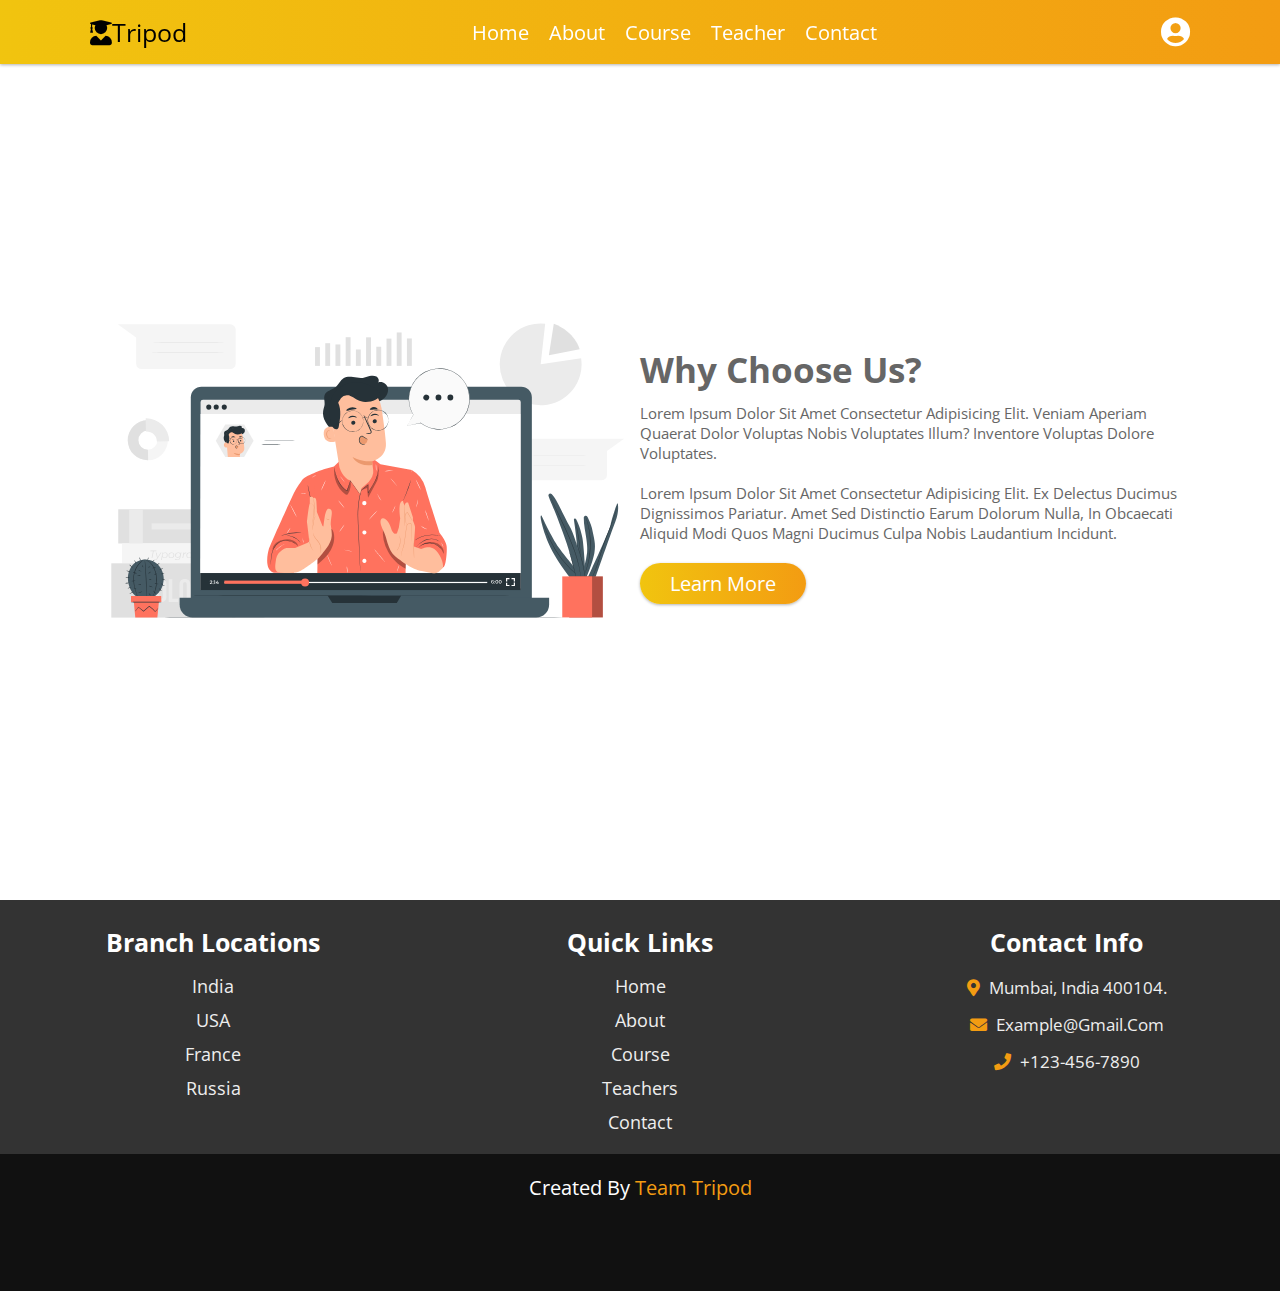
<file: Educational Website/about.html>
<!DOCTYPE html>
<html lang="en">
<head>
    <meta charset="UTF-8">
    <meta name="viewport" content="width=device-width, initial-scale=1.0">
    <title>Complete Responsive Online Study Website Design Tutorial</title>

    <!-- google fonts cdn link  -->
    <link rel="preconnect" href="https://fonts.gstatic.com">
    <link href="https://fonts.googleapis.com/css2?family=Open+Sans:wght@300;400;600&display=swap" rel="stylesheet">

    <!-- font awesome cdn link  -->
    <link rel="stylesheet" href="https://cdnjs.cloudflare.com/ajax/libs/font-awesome/5.15.2/css/all.min.css">

    <!-- custom css file link  -->
    <link rel="stylesheet" href="css/style.css">

</head>
<body>

<!-- header section starts  -->

<header>

    <div id="menu" class="fas fa-bars"></div>

    <a href="#" class="logo"><i class="fas fa-user-graduate"></i>Tripod</a>

    <nav class="navbar">
        <ul>
            <li><a class="active" href="index.html">home</a></li>
            <li><a href="about.html">about</a></li>
            <li><a href="course.html">course</a></li>
            <li><a href="teachers.html">teacher</a></li>
            <li><a href="contact.html">contact</a></li>
        </ul>
    </nav>

    <div id="login" class="fas fa-user-circle"></div>

</header>

<!-- header section ends -->

<!-- login form  -->

<div class="login-form">

    <form action="">
        <h3>login</h3>
        <input type="email" placeholder="username" class="box">
        <input type="password" placeholder="password" class="box">
        <p>forget password? <a href="#">click here</a></p>
        <p>don't have an account? <a href="#">register now</a></p>
        <input type="submit" class="btn" value="login">
        <i class="fas fa-times"></i>
    </form>

</div>

   

<!-- about section starts  -->

<section class="about" id="about">

    <div class="image">
        <img src="images/Webinar-pana.svg" alt="">
    </div>

    <div class="content">
        <h3>why choose us?</h3>
        <p>Lorem ipsum dolor sit amet consectetur adipisicing elit. Veniam aperiam quaerat dolor voluptas nobis voluptates illum? Inventore voluptas dolore voluptates.</p>
        <p>Lorem ipsum dolor sit amet consectetur adipisicing elit. Ex delectus ducimus dignissimos pariatur. Amet sed distinctio earum dolorum nulla, in obcaecati aliquid modi quos magni ducimus culpa nobis laudantium incidunt.</p>
        <a href="#"><button class="btn">learn more</button></a>
    </div>

</section>

<!-- about section ends -->



<!-- footer section starts  -->

<div class="footer">

    <div class="box-container">

        <div class="box">
            <h3>branch locations</h3>
            <a href="#">India</a>
            <a href="#">USA</a>
            <a href="#">france</a>
            <a href="#">russia</a>
        </div>

        <div class="box">
            <h3>quick links</h3>
            <a href="#">home</a>
            <a href="#">about</a>
            <a href="#">course</a>
            <a href="#">teachers</a>
            <a href="#">contact</a>
        </div>

        <div class="box">
            <h3>contact info</h3>
            <p> <i class="fas fa-map-marker-alt"></i> mumbai, india 400104. </p>
            <p> <i class="fas fa-envelope"></i> example@gmail.com </p>
            <p> <i class="fas fa-phone"></i> +123-456-7890 </p>
        </div>

    </div>

    <h1 class="credit">created by <a href="#">Team Tripod</a> </h1>

</div>

<!-- footer section ends -->




<!-- jquery cdn link  -->
<script src="https://cdnjs.cloudflare.com/ajax/libs/jquery/3.6.0/jquery.min.js"></script>

        <!-- javascript link -->
        <script src="js/script.js"></script>
    </body>
</html>
</file>
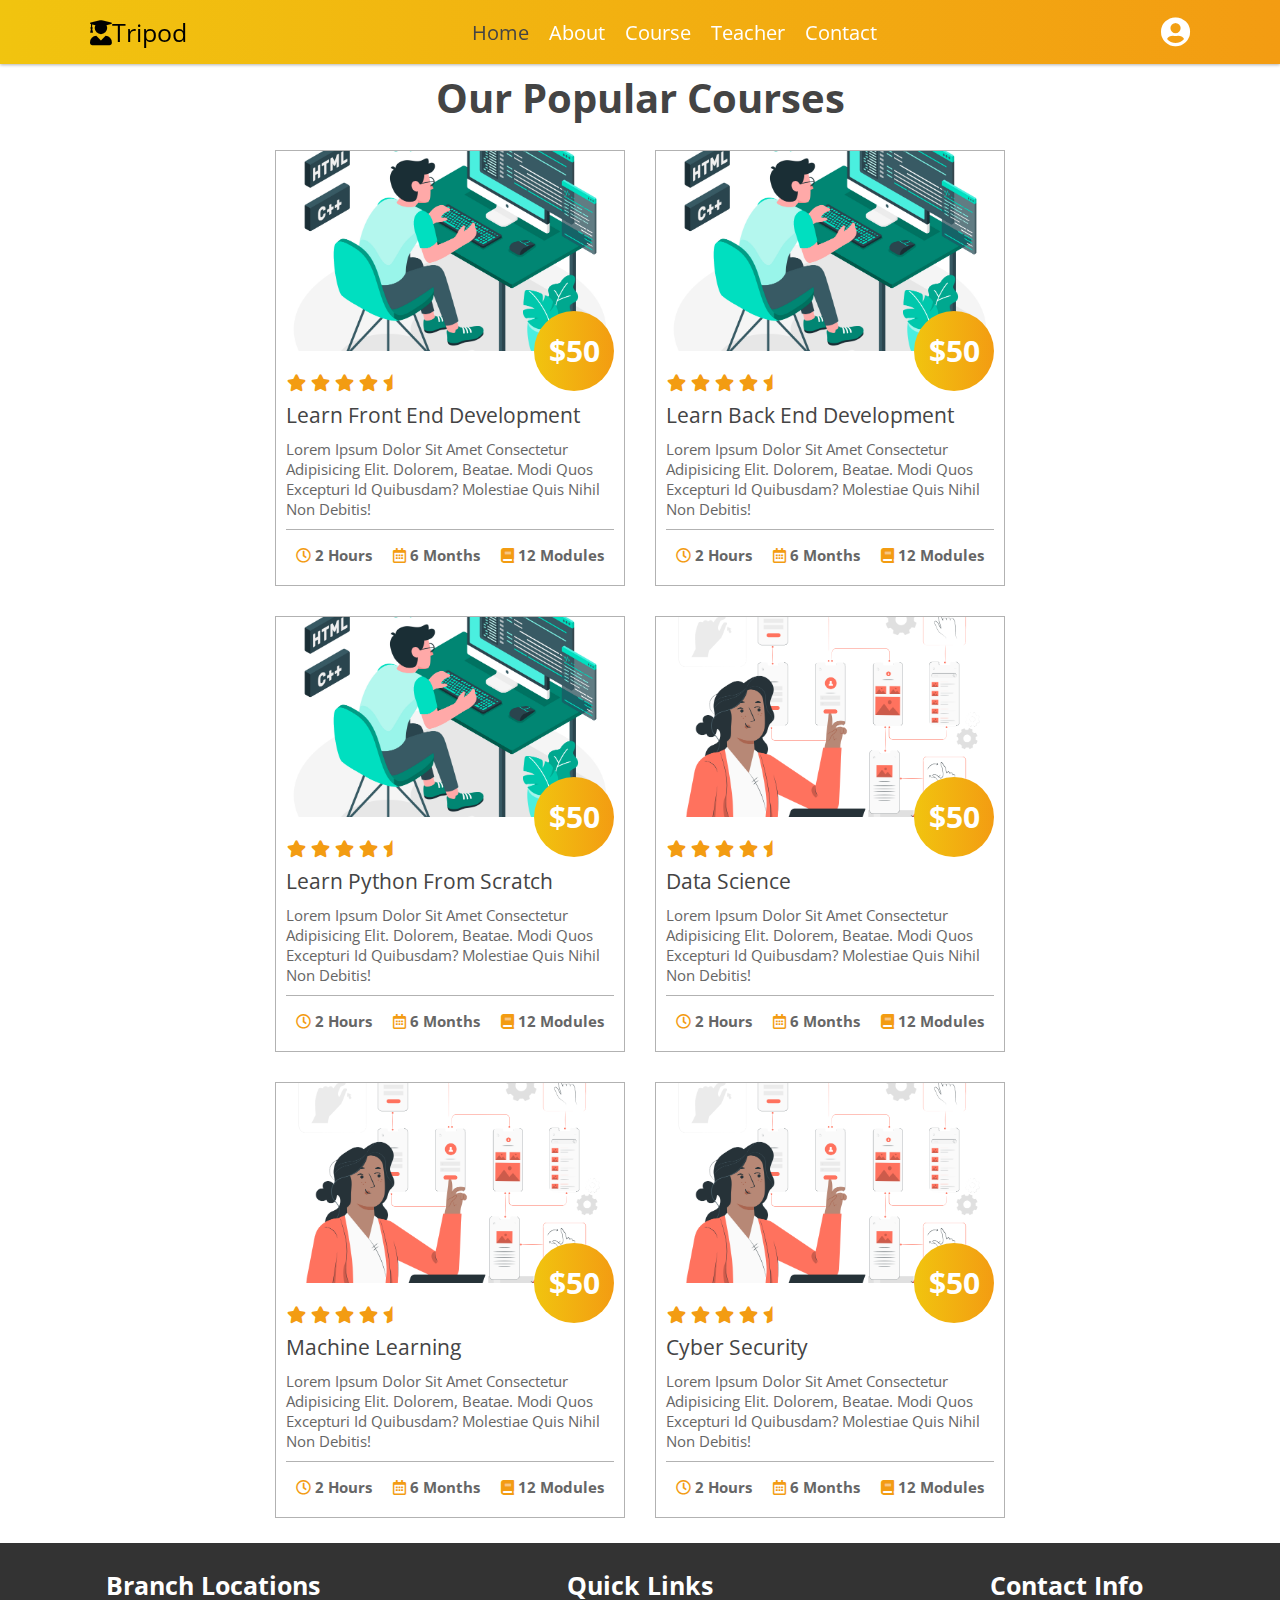
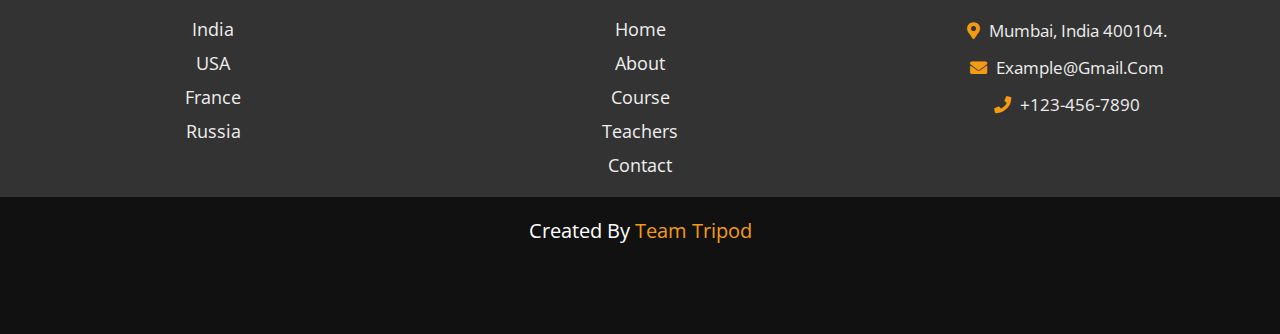
<file: Educational Website/course.html>
<!DOCTYPE html>
<html lang="en">
<head>
    <meta charset="UTF-8">
    <meta name="viewport" content="width=device-width, initial-scale=1.0">
    <title>Complete Responsive Online Study Website Design Tutorial</title>

    <!-- google fonts cdn link  -->
    <link rel="preconnect" href="https://fonts.gstatic.com">
    <link href="https://fonts.googleapis.com/css2?family=Open+Sans:wght@300;400;600&display=swap" rel="stylesheet">

    <!-- font awesome cdn link  -->
    <link rel="stylesheet" href="https://cdnjs.cloudflare.com/ajax/libs/font-awesome/5.15.2/css/all.min.css">

    <!-- custom css file link  -->
    <link rel="stylesheet" href="css/style.css">

</head>
<body>
   
<!-- header section starts  -->

<header>

    <div id="menu" class="fas fa-bars"></div>

    <a href="#" class="logo"><i class="fas fa-user-graduate"></i>Tripod</a>

    <nav class="navbar">
        <ul>
            <li><a class="active" href="index.html">home</a></li>
            <li><a href="about.html">about</a></li>
            <li><a href="course.html">course</a></li>
            <li><a href="teachers.html">teacher</a></li>
            <li><a href="contact.html">contact</a></li>
        </ul>
    </nav>

    <div id="login" class="fas fa-user-circle"></div>

</header>

<!-- header section ends -->

<!-- login form  -->

<div class="login-form">

    <form action="">
        <h3>login</h3>
        <input type="email" placeholder="username" class="box">
        <input type="password" placeholder="password" class="box">
        <p>forget password? <a href="#">click here</a></p>
        <p>don't have an account? <a href="#">register now</a></p>
        <input type="submit" class="btn" value="login">
        <i class="fas fa-times"></i>
    </form>

</div>


<!-- course section starts  -->

<section class="course" id="course">

<h1 class="heading">our popular courses</h1>    

<div class="box-container">

    <div class="box">
        <img src="images/course1.jpg" alt="">
        <h3 class="price">$50</h3>
        <div class="content">
            <div class="stars">
                <i class="fas fa-star"></i>
                <i class="fas fa-star"></i>
                <i class="fas fa-star"></i>
                <i class="fas fa-star"></i>
                <i class="fas fa-star-half"></i>
            </div>
            <a href="#" class="title">learn front end development</a>
            <p>Lorem ipsum dolor sit amet consectetur adipisicing elit. Dolorem, beatae. Modi quos excepturi id quibusdam? Molestiae quis nihil non debitis!</p>
            <div class="info">
                <h3> <i class="far fa-clock"></i> 2 hours </h3>
                <h3> <i class="far fa-calendar-alt"></i> 6 months </h3>
                <h3> <i class="fas fa-book"></i> 12 modules </h3>
            </div>
        </div>
    </div>

    <div class="box">
        <img src="images/course1.jpg" alt="">
        <h3 class="price">$50</h3>
        <div class="content">
            <div class="stars">
                <i class="fas fa-star"></i>
                <i class="fas fa-star"></i>
                <i class="fas fa-star"></i>
                <i class="fas fa-star"></i>
                <i class="fas fa-star-half"></i>
            </div>
            <a href="#" class="title">learn back end development</a>
            <p>Lorem ipsum dolor sit amet consectetur adipisicing elit. Dolorem, beatae. Modi quos excepturi id quibusdam? Molestiae quis nihil non debitis!</p>
            <div class="info">
                <h3> <i class="far fa-clock"></i> 2 hours </h3>
                <h3> <i class="far fa-calendar-alt"></i> 6 months </h3>
                <h3> <i class="fas fa-book"></i> 12 modules </h3>
            </div>
        </div>
    </div>

    <div class="box">
        <img src="images/course1.jpg" alt="">
        <h3 class="price">$50</h3>
        <div class="content">
            <div class="stars">
                <i class="fas fa-star"></i>
                <i class="fas fa-star"></i>
                <i class="fas fa-star"></i>
                <i class="fas fa-star"></i>
                <i class="fas fa-star-half"></i>
            </div>
            <a href="#" class="title">learn python from scratch</a>
            <p>Lorem ipsum dolor sit amet consectetur adipisicing elit. Dolorem, beatae. Modi quos excepturi id quibusdam? Molestiae quis nihil non debitis!</p>
            <div class="info">
                <h3> <i class="far fa-clock"></i> 2 hours </h3>
                <h3> <i class="far fa-calendar-alt"></i> 6 months </h3>
                <h3> <i class="fas fa-book"></i> 12 modules </h3>
            </div>
        </div>
    </div>

    <div class="box">
        <img src="images/course 2.png" alt="">
        <h3 class="price">$50</h3>
        <div class="content">
            <div class="stars">
                <i class="fas fa-star"></i>
                <i class="fas fa-star"></i>
                <i class="fas fa-star"></i>
                <i class="fas fa-star"></i>
                <i class="fas fa-star-half"></i>
            </div>
            <a href="#" class="title">Data science</a>
            <p>Lorem ipsum dolor sit amet consectetur adipisicing elit. Dolorem, beatae. Modi quos excepturi id quibusdam? Molestiae quis nihil non debitis!</p>
            <div class="info">
                <h3> <i class="far fa-clock"></i> 2 hours </h3>
                <h3> <i class="far fa-calendar-alt"></i> 6 months </h3>
                <h3> <i class="fas fa-book"></i> 12 modules </h3>
            </div>
        </div>
    </div>

    <div class="box">
        <img src="images/course 2.png" alt="">
        <h3 class="price">$50</h3>
        <div class="content">
            <div class="stars">
                <i class="fas fa-star"></i>
                <i class="fas fa-star"></i>
                <i class="fas fa-star"></i>
                <i class="fas fa-star"></i>
                <i class="fas fa-star-half"></i>
            </div>
            <a href="#" class="title">machine learning</a>
            <p>Lorem ipsum dolor sit amet consectetur adipisicing elit. Dolorem, beatae. Modi quos excepturi id quibusdam? Molestiae quis nihil non debitis!</p>
            <div class="info">
                <h3> <i class="far fa-clock"></i> 2 hours </h3>
                <h3> <i class="far fa-calendar-alt"></i> 6 months </h3>
                <h3> <i class="fas fa-book"></i> 12 modules </h3>
            </div>
        </div>
    </div>

    <div class="box">
        <img src="images/course 2.png" alt="">
        <h3 class="price">$50</h3>
        <div class="content">
            <div class="stars">
                <i class="fas fa-star"></i>
                <i class="fas fa-star"></i>
                <i class="fas fa-star"></i>
                <i class="fas fa-star"></i>
                <i class="fas fa-star-half"></i>
            </div>
            <a href="#" class="title">cyber security</a>
            <p>Lorem ipsum dolor sit amet consectetur adipisicing elit. Dolorem, beatae. Modi quos excepturi id quibusdam? Molestiae quis nihil non debitis!</p>
            <div class="info">
                <h3> <i class="far fa-clock"></i> 2 hours </h3>
                <h3> <i class="far fa-calendar-alt"></i> 6 months </h3>
                <h3> <i class="fas fa-book"></i> 12 modules </h3>
            </div>
        </div>
    </div>

</div>

</section>

<!-- course section ends -->



<!-- footer section starts  -->

<div class="footer">

    <div class="box-container">

        <div class="box">
            <h3>branch locations</h3>
            <a href="#">India</a>
            <a href="#">USA</a>
            <a href="#">france</a>
            <a href="#">russia</a>
        </div>

        <div class="box">
            <h3>quick links</h3>
            <a href="#">home</a>
            <a href="#">about</a>
            <a href="#">course</a>
            <a href="#">teachers</a>
            <a href="#">contact</a>
        </div>

        <div class="box">
            <h3>contact info</h3>
            <p> <i class="fas fa-map-marker-alt"></i> mumbai, india 400104. </p>
            <p> <i class="fas fa-envelope"></i> example@gmail.com </p>
            <p> <i class="fas fa-phone"></i> +123-456-7890 </p>
        </div>

    </div>

    <h1 class="credit">created by <a href="#">Team Tripod</a> </h1>

</div>

<!-- footer section ends -->





<!-- jquery cdn link  -->
<script src="https://cdnjs.cloudflare.com/ajax/libs/jquery/3.6.0/jquery.min.js"></script>

        <!-- javascript link -->
        <script src="js/script.js"></script>
    </body>
</html>
</file>
<file: Educational Website/css/style.css>
:root{
    --gradient:linear-gradient(90deg, #f1c40f, #f39c12);
}

*{
    font-family: 'Open Sans', sans-serif;
    margin:0; padding:0;
    box-sizing: border-box;
    border:none; outline: none;
    text-decoration: none;
    text-transform: capitalize;
    transition: all .2s linear;
}

*::selection{
    background:#f39c12;
    color:#fff;
}

html{
    font-size: 62.5%;
    overflow-x: hidden;
}

html::-webkit-scrollbar{
    width:1.5rem;
}

html::-webkit-scrollbar-track{
    background:#333;
}

html::-webkit-scrollbar-thumb{
    background:linear-gradient(#f1c40f, #f39c12);
}

section{
    min-height: 100vh;
    padding:1rem 7%;
    padding-top:6rem;
}

.btn{
    padding:.7rem 3rem;
    font-size: 2rem;
    color:#fff;
    background:var(--gradient);
    border-radius: 5rem;
    margin-top: 1rem;
    cursor: pointer;
    box-shadow: 0 .1rem .3rem rgba(0,0,0,.3);
    position: relative;
    overflow: hidden;
    z-index: 0;
}

.btn::before{
    content: '';
    position: absolute;
    top:-1rem; left:-100%;
    background:#fff9;
    height:150%;
    width:20%;
    transform: rotate(25deg);
    z-index: -1;
}

.btn:hover::before{
    transition: .3s linear;
    left: 120%;
}

.heading{
    color:#444;
    padding:1rem;
    font-size: 4rem;
    text-align: center;
}

header{
    width: 100%;
    display: flex;
    align-items: center;
    justify-content: space-between;
    position: fixed;
    top:0; left: 0;
    z-index: 1000;
    padding:1.5rem 7%;
    background:var(--gradient);
    box-shadow: 0 .1rem .3rem rgba(0,0,0,.3);
}

header .logo{
    color: black;
    font-size: 2.5rem;
}

header .navbar ul{
    display: flex;
    align-items: center;
    justify-content: center;
    list-style: none;
}

header .navbar ul li{
    margin:0 1rem;
}

header .navbar ul li a{
    font-size: 2rem;
    color:#fff;
}

header .navbar ul li a.active,
header .navbar ul li a:hover{
    color:#444;
}

header #login{
    font-size: 3rem;
    color:#fff;
    cursor: pointer;
}

header #login:hover{
    color:#444;
}

header #menu{
    font-size: 3rem;
    color:#fff;
    cursor: pointer;
    display: none;
}

.login-form{
    height:100%;
    width:100%;
    position: fixed;
    top:-120%; left: 0;
    z-index: 1000;
    background:rgba(0,0,0,.5);
    display: flex;
    align-items: center;
    justify-content: center;
}

.login-form.popup{
    top:0;
}

.login-form form{
    width:35rem;
    background:#fff;
    margin:0 2rem;
    padding:1rem 3rem;
    border-radius: .5rem;
    box-shadow: 0 .1rem .3rem #333;
    position: relative;
}

.login-form form h3{
    font-size: 3rem;
    color:#f39c12;
    padding:1rem 0;
}

.login-form form .box{
    width:100%;
    padding:1rem 0;
    margin:1rem 0;
    border-bottom: .2rem solid #666;
    font-size: 1.6rem;
    color:#333;
    text-transform: none;
}

.login-form form .box::placeholder{
    text-transform: capitalize;
}

.login-form form .box:focus{
    border-color: #f39c12;
}

.login-form form .box:nth-child(3){
    margin-bottom: 5rem;
}

.login-form form p{
    font-size: 1.4rem;
    color:#666;
    padding:.5rem 0;
}

.login-form form p a{
    color:#f39c12;
}

.login-form form .btn{
    width: 100%;
    margin:2rem 0;
}

.login-form form .btn:hover{
    background:#444;
}

.login-form form .fa-times{
    position: absolute;
    top:1.5rem; right:2rem;
    font-size: 2.5rem;
    cursor: pointer;
    color:#999;
}

.login-form form .fa-times:hover{
    color:#444;
}

.home{
    display: flex;
    align-items: center;
    justify-content: center;
    flex-flow: column;
    background:url(../images/home-bg.jpg) no-repeat;
    background-size: cover;
    background-position: center;
    background-attachment: fixed;
    position: relative;
    text-align: center;
}

.home h1{
    font-size: 6rem;
    color:#666;
}

.home p{
    font-size: 1.9rem;
    color:#999;
    padding:1rem 0;
    width:70rem;
}

.home .shape{
    position: absolute;
    bottom:-.2rem; left: 0;
    height:15rem;
    width:100%;
    background:url(../images/shape.png);
    block-size: 100rem 15rem;
    filter: drop-shadow(0 -.1rem .1rem rgba(0,0,0,.2));
    animation: animate 10s linear infinite;
}

@keyframes animate{

    0%{
        background-position-x: 0rem;
    }

    100%{
        background-position-x: 100rem;
    }

}

.about{
    display: flex;
    align-items: center;
    justify-content: center;
    flex-wrap: wrap;
}

.about .image{
    flex:1 1 40rem;
}

.about .image img{
    height:65vh;
    width:100%;
}

.about .content{
    flex:1 1 40rem;
}

.about .content h3{
    font-size: 3.5rem;
    color:#666;
}

.about .content p{
    font-size: 1.5rem;
    color:#666;
    padding:1rem 0;
}

.course .box-container{
    display: flex;
    align-items: center;
    justify-content: center;
    flex-wrap: wrap;
}

.course .box-container .box{
    width:35rem;
    border:.1rem solid rgba(0,0,0,.3);
    position: relative;
    margin:1.5rem;  
}

.course .box-container .box img{
    height:20rem;
    width: 100%;
    object-fit: cover;
}

.course .box-container .box .content{
    padding:1rem;
}

.course .box-container .box .content .stars i{
    color:#f39c12;
    font-size: 1.7rem;
    padding:1rem .1rem;
}

.course .box-container .box .content .title{
    color:#444;
    font-size: 2.1rem;
}

.course .box-container .box .content .title:hover{
    text-decoration: underline;
}

.course .box-container .box .content p{
    padding:1rem 0;
    color:#666;
    font-size: 1.5rem;
}

.course .box-container .box .content .info{
    display: flex;
    justify-content: space-between;
    align-items: center;
    padding-top: .5rem;
    border-top: .1rem solid rgba(0,0,0,.3);
}

.course .box-container .box .content .info h3{
    font-size: 1.5rem;
    padding:1rem;
    color:#666;
}

.course .box-container .box .content .info h3 i{
    color:#f39c12;
}

.course .box-container .box .price{
    position: absolute;
    top:16rem; right:1rem;
    height:8rem;
    width:8rem;
    line-height: 8rem;
    text-align: center;
    border-radius: 50%;
    background:var(--gradient);
    color:#fff;
    font-size: 3rem;
}

.teacher{
    text-align: center;
    background:url(../images/teachers.jfif) no-repeat;
    background-size: cover;
    background-position: bottom;
}

.teacher p{
    font-size: 1.8rem;
    color:#666;
    width:65rem;
    margin:1rem auto;
}

.contact{
    background:#111;
}

.contact .heading{
    color:#fff;
}

.contact .row{
    display: flex;
    align-items: flex-start;
    justify-content: center;
    flex-wrap: wrap;
}

.contact .row form{
    flex:1 1 50rem;
    background:#222;
    padding:2rem;
    display: flex;
    justify-content: space-between;
    flex-wrap: wrap;
    margin-top: 3rem;
    align-items: flex-start;
}

.contact .row form .box{
    height:5rem;
    width:49%;
    border:.1rem solid #eee;
    padding:0 1rem;
    margin:1rem 0;
    font-size: 1.7rem;
    color:#fff;
    background:none;
    text-transform: none;
}

.contact .row form .box:focus{
    border-color: #f39c12;
}

.contact .row form .box::placeholder{
    text-transform: capitalize;
}

.contact .row form .address{
    height:15rem;
    padding:1rem;
    resize: none;
    width:100%;
}

.contact .row form .btn:hover{
    background:#fff;
    color:#333;
}

.contact .row .image img{
    height: 80vh;
    margin-top: 2rem;
}

.footer{
    background:#333;
}

.footer .box-container{
    display: flex;
    justify-content: center;
    flex-wrap: wrap;
}

.footer .box-container .box{
    margin:1.5rem;
    text-align: center;
    flex:1 1 25rem;
}

.footer .box-container .box h3{
    font-size: 2.5rem;
    color:#fff;
    padding:1rem 0;
}

.footer .box-container .box p{
    font-size: 1.7rem;
    color:#eee;
    padding:.7rem 0;
}

.footer .box-container .box p i{
    padding-right: .5rem;
    color:#f39c12;
}

.footer .box-container .box a{
    font-size: 1.8rem;
    display: block;
    padding:.5rem 0;
    color:#eee;
}

.footer .box-container .box a:hover{
    text-decoration: underline;
}

.footer .credit{
    padding:2rem 1rem;
    font-size: 2rem;
    color:#fff;
    background:#111;
    text-align: center;
    font-weight: normal;
    padding-bottom: 9rem;
}

.footer .credit a{
    color:#f39c12
}















/* media queries  */

@media (max-width:768px){

    html{
        font-size: 55%;
    }

    header #menu{
        display: block;
    }

    header .navbar{
        position: fixed;
        top:-120%; left:0;
        width:100%;
        background:#444;
    }

    header .navbar ul{
        flex-flow: column;
        padding:2rem 0;
    }

    header .navbar ul li{
        margin:1.5rem 0;
        text-align: center;
        width:100%;
    }

    header .navbar ul li a{
        font-size: 2.5rem;
        display: block;
    }

    header .navbar ul li a.active,
    header .navbar ul li a:hover{
        color:#f39c12;
    }

    .fa-times{
        transform: rotate(180deg);
    }

    header .navbar.nav-toggle{
        top:6.4rem;
    }

    .home h1{
        font-size: 4rem;
    }

    .home p{
        width: auto;
    }

    .teacher p{
        width:auto;
    }

    .contact .row .image{
        display: none;
    }

}

@media (max-width:500px){

    html{
        font-size: 50%;
    }

    .contact .row form .box{
        width:100%;
    }

}
</file>
